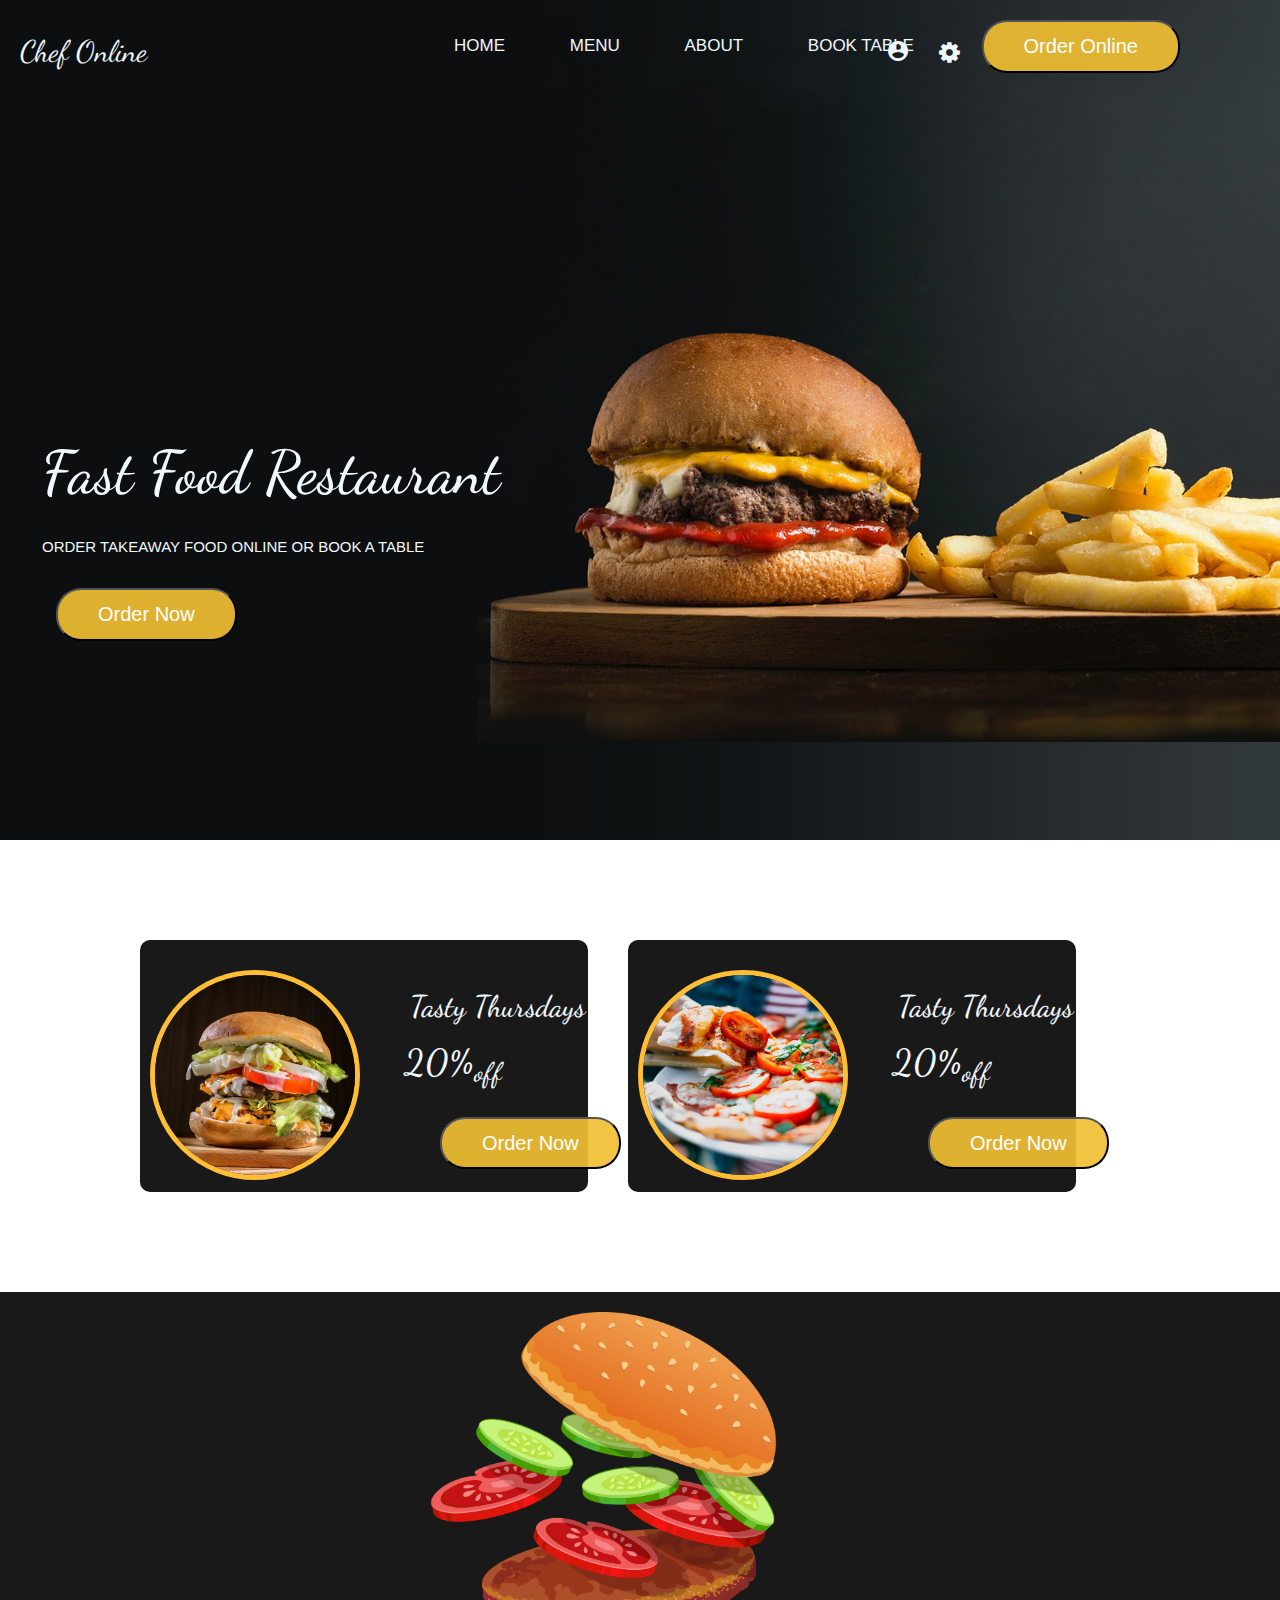
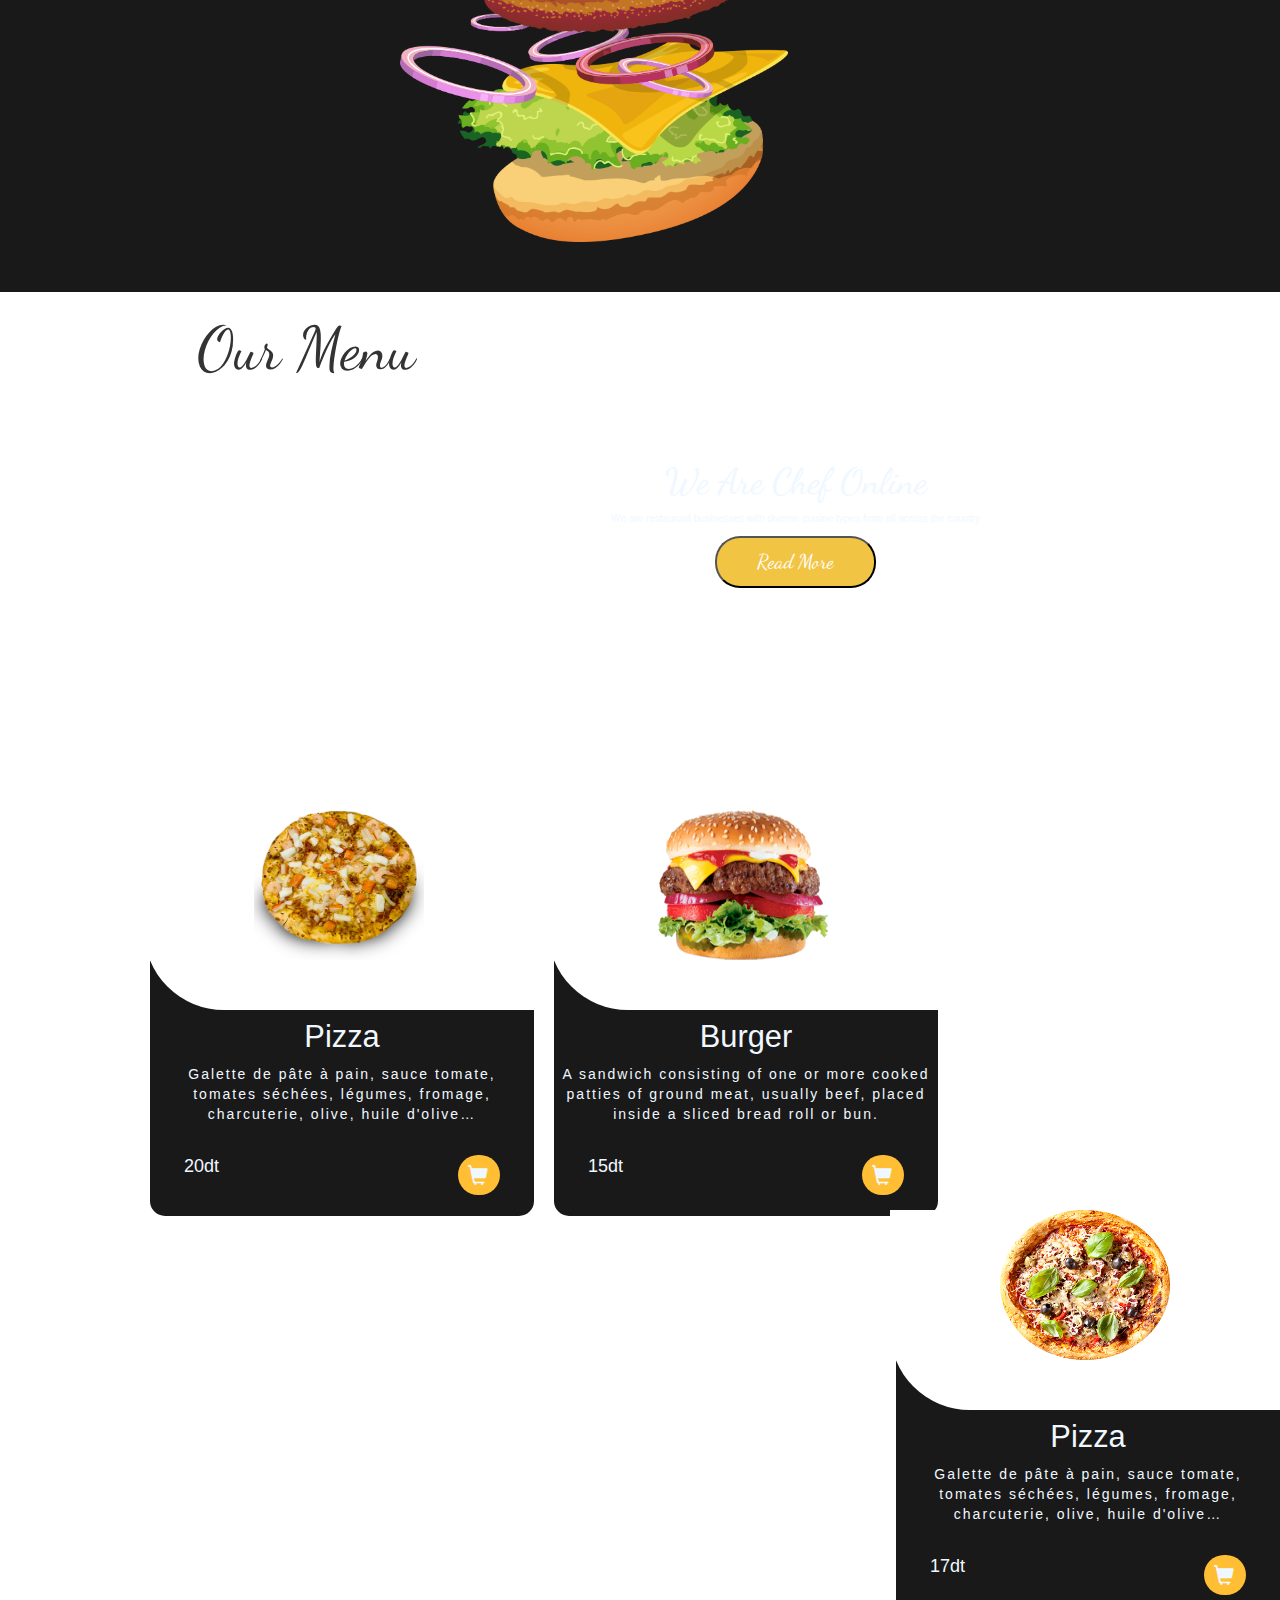
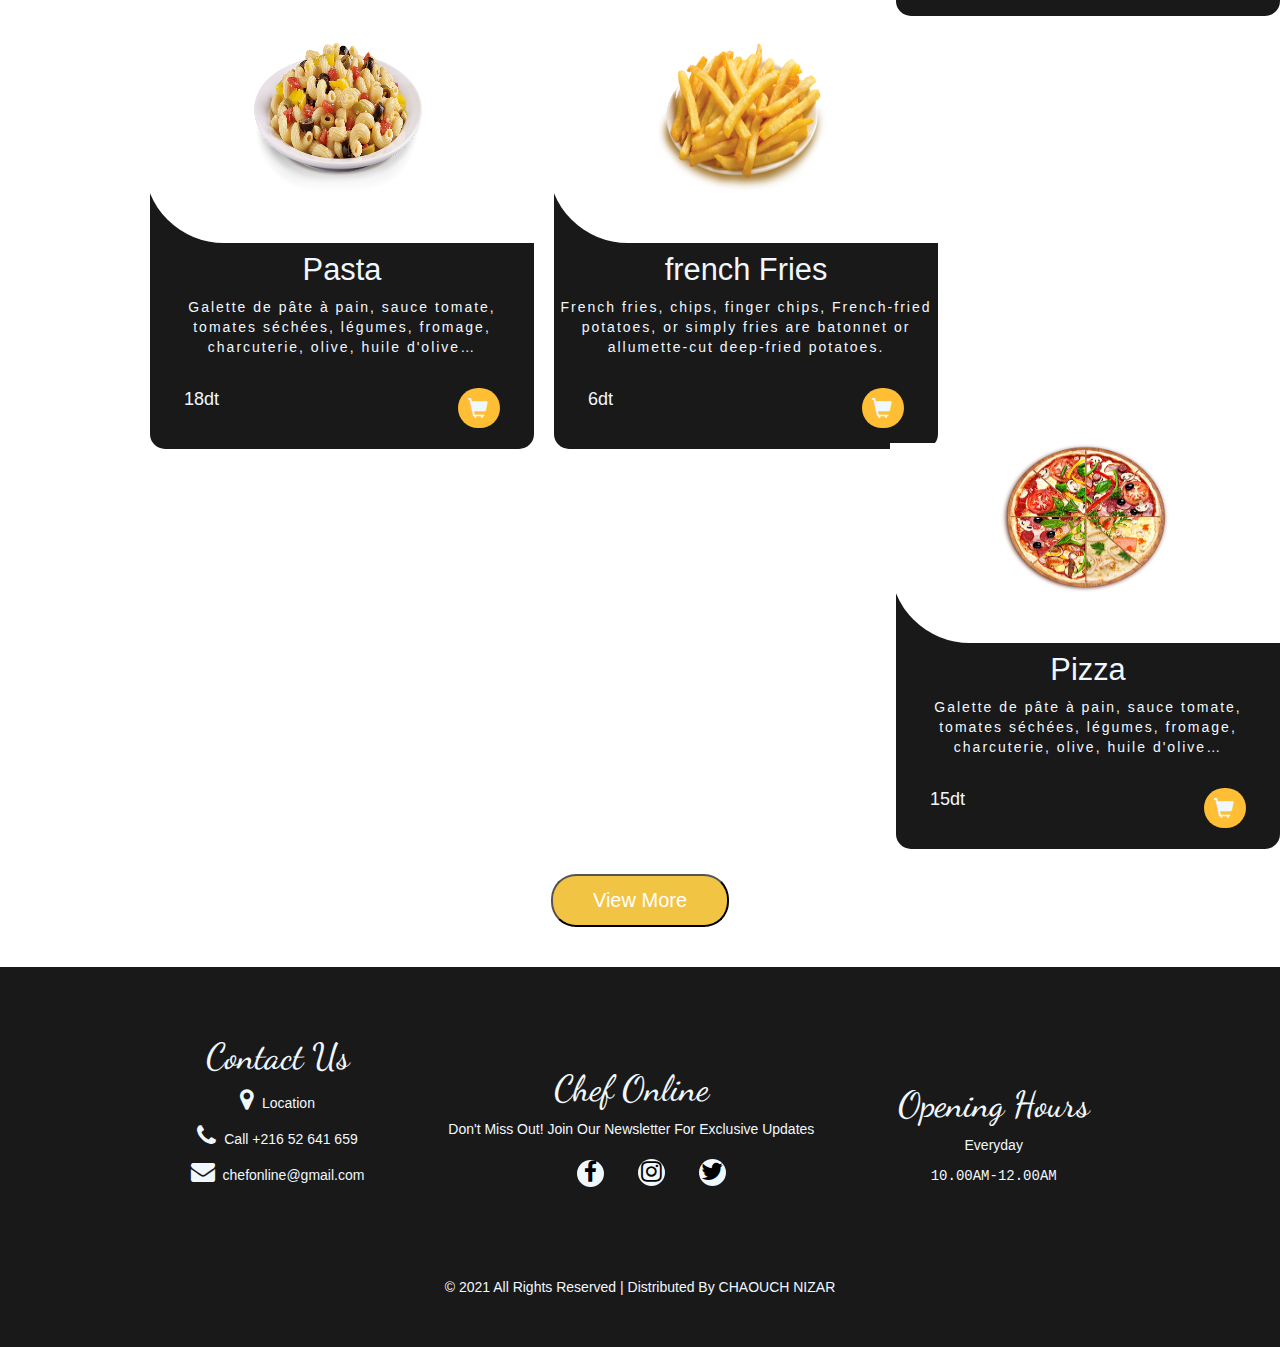
<file: index.html>
<!DOCTYPE html>
<html lang="en">
<head>
    <meta charset="UTF-8">
    <meta http-equiv="X-UA-Compatible" content="IE=edge">
    <meta name="viewport" content="width=device-width, initial-scale=1.0">
    <link rel="stylesheet" href="style.css"/>
    <link href="https://fonts.googleapis.com/icon?family=Material+Icons" rel="stylesheet">
    <link rel="stylesheet" href="https://maxcdn.bootstrapcdn.com/bootstrap/3.3.7/css/bootstrap.min.css">
    <link rel="stylesheet" href="https://cdnjs.cloudflare.com/ajax/libs/font-awesome/4.7.0/css/font-awesome.min.css">
    <link rel="stylesheet" href="https://cdnjs.cloudflare.com/ajax/libs/font-awesome/4.7.0/css/font-awesome.min.css">
    
    <title>Chef Online</title>
</head>
<body>
    <!-----------------partie hedear------------------->
    <div id="header">
        <div id="banner">
            <div id="logo"><a href="index.html"><p>Chef Online</p></a></div>
            <div id="nav">
                <ul>
                    <il><a href="index.html">HOME</a></il>
                    <il><a href="menu.html">MENU</a></il>
                    <il><a href="#about">ABOUT</a></il>
                    <il><a href="book.html">BOOK TABLE</a></il>
                </ul>
            </div>
            <div id="icon">
                <a href="sign.html" title="SIGN "><i class="material-icons" style="color: aliceblue; ">&#xe853;</i></a>
            </div>
            <div id="icon_buy">
                <a href="login.html" title="SETTING Person"><i style="font-size:24px; color: aliceblue;" class="fa" >&#xf013;</i></a>
            </div>
            <div id="box">
                <button class="btm">Order Online</button>
            </div>
        </div>
        <div id="box1">
            <h1>Fast Food Restaurant</h1><br>
            <samp>ORDER TAKEAWAY FOOD ONLINE OR BOOK A TABLE</samp>
        </div>
        <div id="box2">
            <button class="btm">Order Now</button>
        </div>
    </div>
    <!-------------------------------------------partie remise------------------------------------>
    <div id="off">   
        <div id="off1">
            <img src="images/o1.jpg">
            <h2>Tasty Thursdays</h2><br>
            <h1>20%<sub>off</sub></h1>
            <button class="btm">Order Now</button>
        </div>
        <div id="off2">
            <img src="images/o2.jpg">
            <h2>Tasty Thursdays</h2><br>
            <h1>20%<sub>off</sub></h1>
            <button class="btm">Order Now</button>
        </div>
    </div>
    
    <!---------------------------------about---------------------------------------->
    <div name="about" id="about">
       <div id="img-about">
            <img src="images/about-img.png">
       </div>
       <div id="text-about">
            <h1>We Are Chef Online</h1>
            <p>We are restaurant businesses with diverse cuisine types from all across the country</p>
            <a href=""> <button class="btm">Read More</button></a>
       </div>
    </div>
    <!------------------------------------------partie our menu----------------------------------->
    <div class="ourmenu">
        <p>Our Menu</p>
    </div>
    <div id="bloc">
        <div id="blocA">
            <div id="blocA1">
                <img src="images/f1.png">
            </div>
            <h2> Pizza</h2>
            <span>Galette de pâte à pain, sauce tomate, tomates séchées, légumes, fromage, charcuterie, olive, huile d'olive…</span><br>
            <p>20dt</p>
            <a class="icon_menu" href="" ><span class="glyphicon glyphicon-shopping-cart" style="color: aliceblue;background: #ffbe33; font-size: 20px;padding:10px ; border-radius: 40px;"></span></a>
        </div>
        <div id="blocB">
            <div id="blocB1">
                <img src="images/f2.png">
            </div>
            <h2> Burger</h2>
            <span>A sandwich consisting of one or more cooked patties of ground meat, usually beef, placed inside a sliced bread roll or bun.</span><br>
            <p>15dt</p>
            <a class="icon_menu" href="" ><span class="glyphicon glyphicon-shopping-cart" style="color: aliceblue;background: #ffbe33; font-size: 20px;padding:10px ; border-radius: 40px;"></span></a>
        </div>
        <div id="blocC">
            <div id="blocC1">
                <img src="images/f3.png">
            </div>
            <h2> Pizza</h2>
            <span>Galette de pâte à pain, sauce tomate, tomates séchées, légumes, fromage, charcuterie, olive, huile d'olive…</span><br>
            <p>17dt</p>
            <a class="icon_menu" href="" ><span class="glyphicon glyphicon-shopping-cart" style="color: aliceblue;background: #ffbe33; font-size: 20px;padding:10px ; border-radius: 40px;"></span></a>
        </div>
    </div>
    <div id="bloc">
        <div id="blocA">
            <div id="blocA1">
                <img src="images/f4.png">
            </div>
            <h2> Pasta</h2>
            <span>Galette de pâte à pain, sauce tomate, tomates séchées, légumes, fromage, charcuterie, olive, huile d'olive…</span><br>
            <p>18dt</p>
            <a class="icon_menu" href="" ><span class="glyphicon glyphicon-shopping-cart" style="color: aliceblue;background: #ffbe33; font-size: 20px;padding:10px ; border-radius: 40px;"></span></a>
        </div>
        <div id="blocB">
            <div id="blocB1">
                <img src="images/f5.png">
            </div>
            <h2> french Fries</h2>
            <span>French fries, chips, finger chips, French-fried potatoes, or simply fries are batonnet or allumette-cut deep-fried potatoes.</span><br>
            <p>6dt</p>
            <a class="icon_menu" href="" ><span class="glyphicon glyphicon-shopping-cart" style="color: aliceblue;background: #ffbe33; font-size: 20px;padding:10px ; border-radius: 40px;"></span></a>
        </div>
        <div id="blocC">
            <div id="blocC1">
                <img src="images/f6.png">
            </div>
            <h2> Pizza</h2>
            <span>Galette de pâte à pain, sauce tomate, tomates séchées, légumes, fromage, charcuterie, olive, huile d'olive…</span><br>
            <p>15dt</p>
            <a class="icon_menu" href="" ><span class="glyphicon glyphicon-shopping-cart" style="color: aliceblue;background: #ffbe33; font-size: 20px;padding:10px ; border-radius: 40px;"></span></a>
        </div>
    </div>
    <div id="menu-btm">
       <a href="menu.html"> <button class="btm">View More</button></a>
    </div>
    <!--------------------------------------footer------------------------------------>
    <footer>
      <div id="footer">
        <div id="footer1">
            <h1>Contact Us</h1>
            <a href=""><p><i style="font-size:24px" class="fa">&#xf041;</i>&nbsp; Location</p></a>
            <a href=""><p><i style="font-size:24px" class="fa">&#xf095;</i>&nbsp; Call +216 52 641 659</p></a>
            <a href=""><p><i style="font-size:24px" class="fa">&#xf0e0;</i>&nbsp; chefonline@gmail.com</p></a>
        </div>
        <div id="footer2">
            <h1>Chef Online</h1>
            <p>Don't Miss Out! Join Our Newsletter For Exclusive Updates </p>
            <ul>
                <li>
                   <a href="https://www.facebook.com/"> <i style="font-size:23px" class="fa">&#xf09a;</i></a>
                </li>
                <li>
                    <a href="https://www.instagram.com/"><i style="font-size:24px" class="fa">&#xf16d;</i></a>
                </li>
                <li>
                    <a href="https://mobile.twitter.com/i/flow/login"><i style="font-size:24px" class="fa">&#xf099;</i></a>
                </li>
                
            </ul>
        </div>
        <div id="footer3">
            <h1>Opening Hours</h1>
            <p>Everyday</p>
            <samp>10.00AM-12.00AM</samp>
        </div>
        <div id="Distributed">
            <p>© 2021 All Rights Reserved | Distributed By CHAOUCH NIZAR</p><br>
        </div>
      </div>  
    </footer>
</body>
</html>
</file>
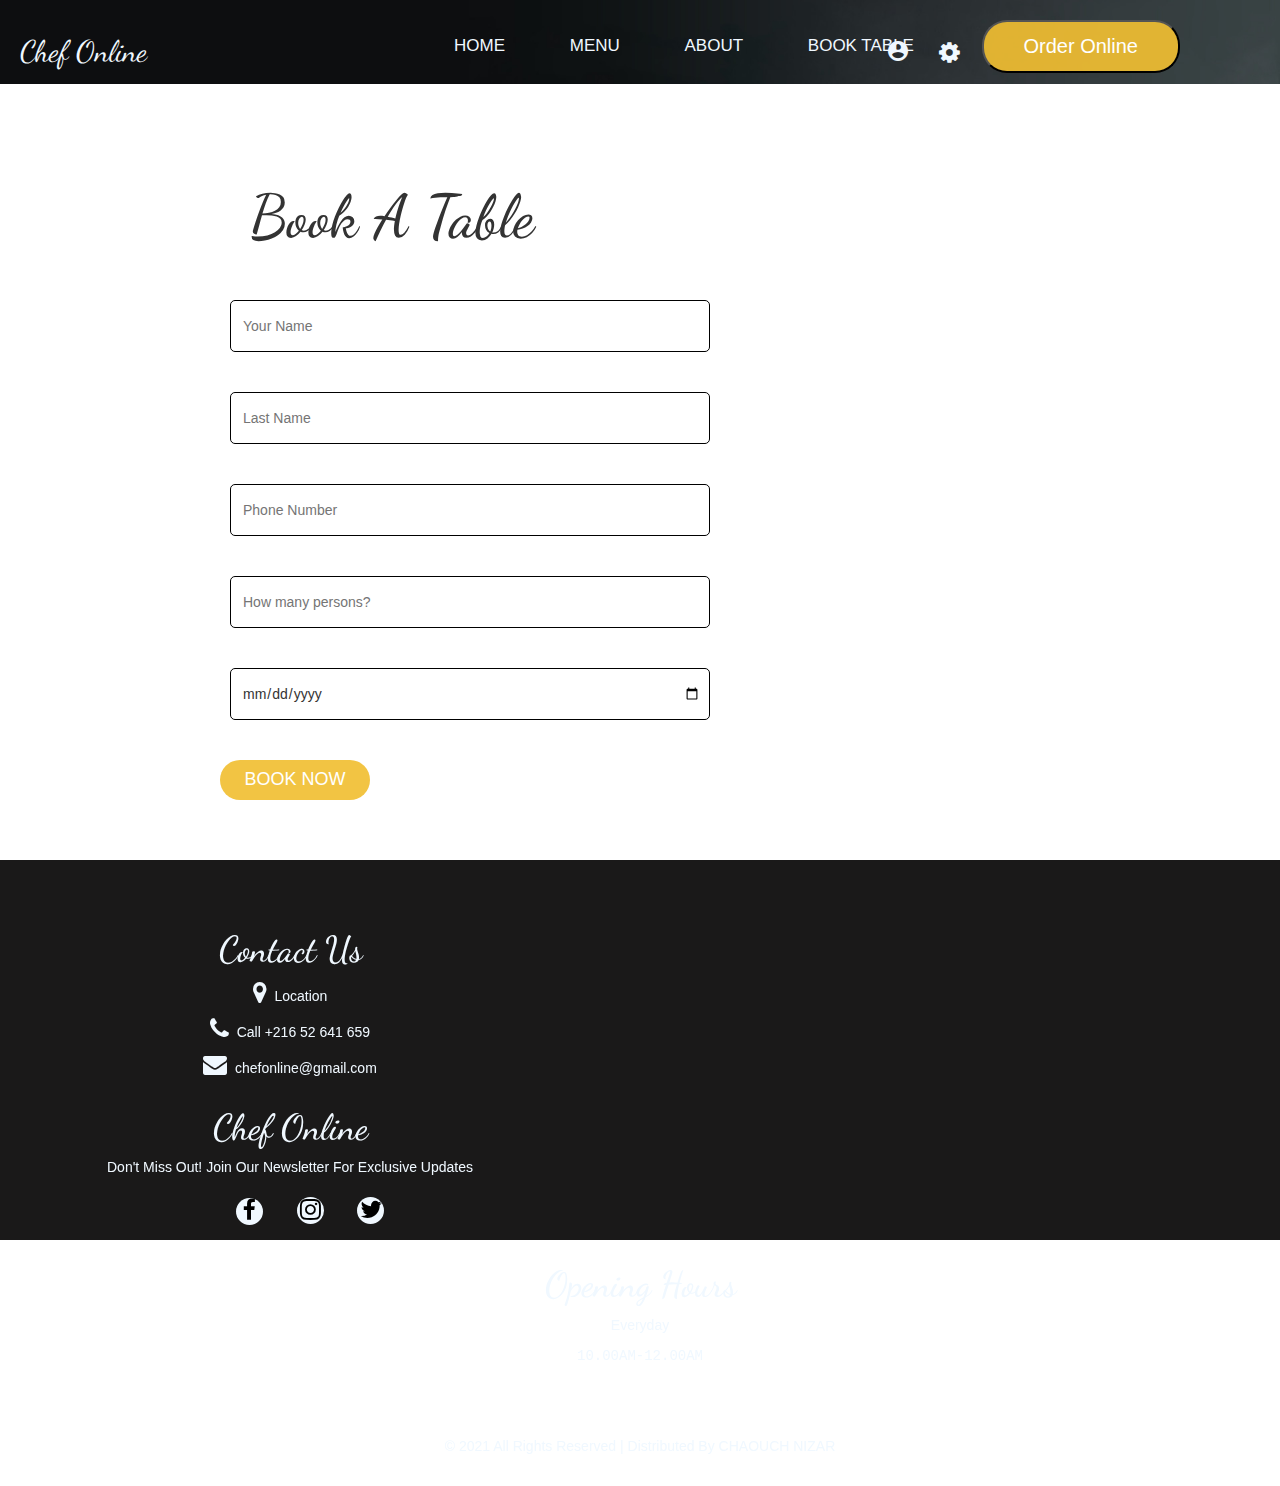
<file: book.html>
<!DOCTYPE html>
<html lang="en">
    <head>
        <meta charset="UTF-8">
        <meta http-equiv="X-UA-Compatible" content="IE=edge">
        <meta name="viewport" content="width=device-width, initial-scale=1.0">
        <link rel="stylesheet" href="style.css"/>
        <link href="https://fonts.googleapis.com/icon?family=Material+Icons" rel="stylesheet">
        <link rel="stylesheet" href="https://maxcdn.bootstrapcdn.com/bootstrap/3.3.7/css/bootstrap.min.css">
        <link rel="stylesheet" href="https://cdnjs.cloudflare.com/ajax/libs/font-awesome/4.7.0/css/font-awesome.min.css">
        <link rel="stylesheet" href="https://cdnjs.cloudflare.com/ajax/libs/font-awesome/4.7.0/css/font-awesome.min.css">
        
        <title>Chef Online</title>
    </head>
<body>
    <!-----------------partie hedear------------------->
    <div class="nav-header">
        <div id="banner">
        <div id="logo"><a href="index.html"><p>Chef Online</p></a></div>
        <div id="nav">
            <ul>
                <il><a href="index.html">HOME</a></il>
                <il><a href="menu.html">MENU</a></il>
                <il><a href="#">ABOUT</a></il>
                <il><a href="book.html">BOOK TABLE</a></il>
            </ul>
        </div>
        <div id="icon">
            <a href="sign.html" title="SIGN "><i class="material-icons" style="color: aliceblue; ">&#xe853;</i></a>
        </div>
        <div id="icon_buy">
            <a href="login.html" title="SETTING Person"><i style="font-size:24px; color: aliceblue;" class="fa" >&#xf013;</i></a>
        </div>
        <div id="box">
            <button class="btm">Order Online</button>
        </div>
        </div>
    </div>
    <!--------------------------BOOK A TABLE----------------------->
    <div id="book">
        <h1>Book A Table</h1>
        <form method="post" action="book.php">
           <ul>
                <li><input type="text" name="name" id="name" placeholder="Your Name" maxlength="10" required></li>
                <li><input type="text" name="lastname" id="lastname" placeholder="Last Name" required>
                <li><input type="number" name="tel" id="tel" placeholder="Phone Number" maxlength="8" required></li><!---envoyer un msg de confirmation-->
                <li><input type="number" name="person" id="person" placeholder="How many persons?" required ></li>        
                <li><input type="date" name="date" id="date" required></li>        
           </ul>
           <div id="btm-book"><input type="submit" name="valider" value="BOOK NOW"></div>
        </form>
        <iframe src="https://www.google.com/maps/embed?pb=!1m18!1m12!1m3!1d51757.48674316155!2d10.583034909856913!3d35.828329470872085!2m3!1f0!2f0!3f0!3m2!1i1024!2i768!4f13.1!3m3!1m2!1s0x130275759ac9d10d%3A0x698e3915682cef7d!2sSousse!5e0!3m2!1sfr!2stn!4v1640842091574!5m2!1sfr!2stn" width="600" height="450" style="border:0;" allowfullscreen="" loading="lazy"></iframe>
    </div>
    
    <!--------------------------------------footer------------------------------------>
    <footer>
        <div id="footer">
          <div id="footer1">
              <h1>Contact Us</h1>
              <a href=""><p><i style="font-size:24px" class="fa">&#xf041;</i>&nbsp; Location</p></a>
              <a href=""><p><i style="font-size:24px" class="fa">&#xf095;</i>&nbsp; Call +216 52 641 659</p></a>
              <a href=""><p><i style="font-size:24px" class="fa">&#xf0e0;</i>&nbsp; chefonline@gmail.com</p></a>
          </div>
          <div id="footer2">
              <h1>Chef Online</h1>
              <p>Don't Miss Out! Join Our Newsletter For Exclusive Updates </p>
              <ul>
                  <li>
                     <a href="https://www.facebook.com/"> <i style="font-size:23px" class="fa">&#xf09a;</i></a>
                  </li>
                  <li>
                      <a href="https://www.instagram.com/"><i style="font-size:24px" class="fa">&#xf16d;</i></a>
                  </li>
                  <li>
                      <a href="https://mobile.twitter.com/i/flow/login"><i style="font-size:24px" class="fa">&#xf099;</i></a>
                  </li>
                  
              </ul>
          </div>
          <div id="footer3">
              <h1>Opening Hours</h1>
              <p>Everyday</p>
              <samp>10.00AM-12.00AM</samp>
          </div>
          <div id="Distributed">
              <p>© 2021 All Rights Reserved | Distributed By CHAOUCH NIZAR</p><br>
          </div>
        </div>  
      </footer>
</body>
</html>
</file>
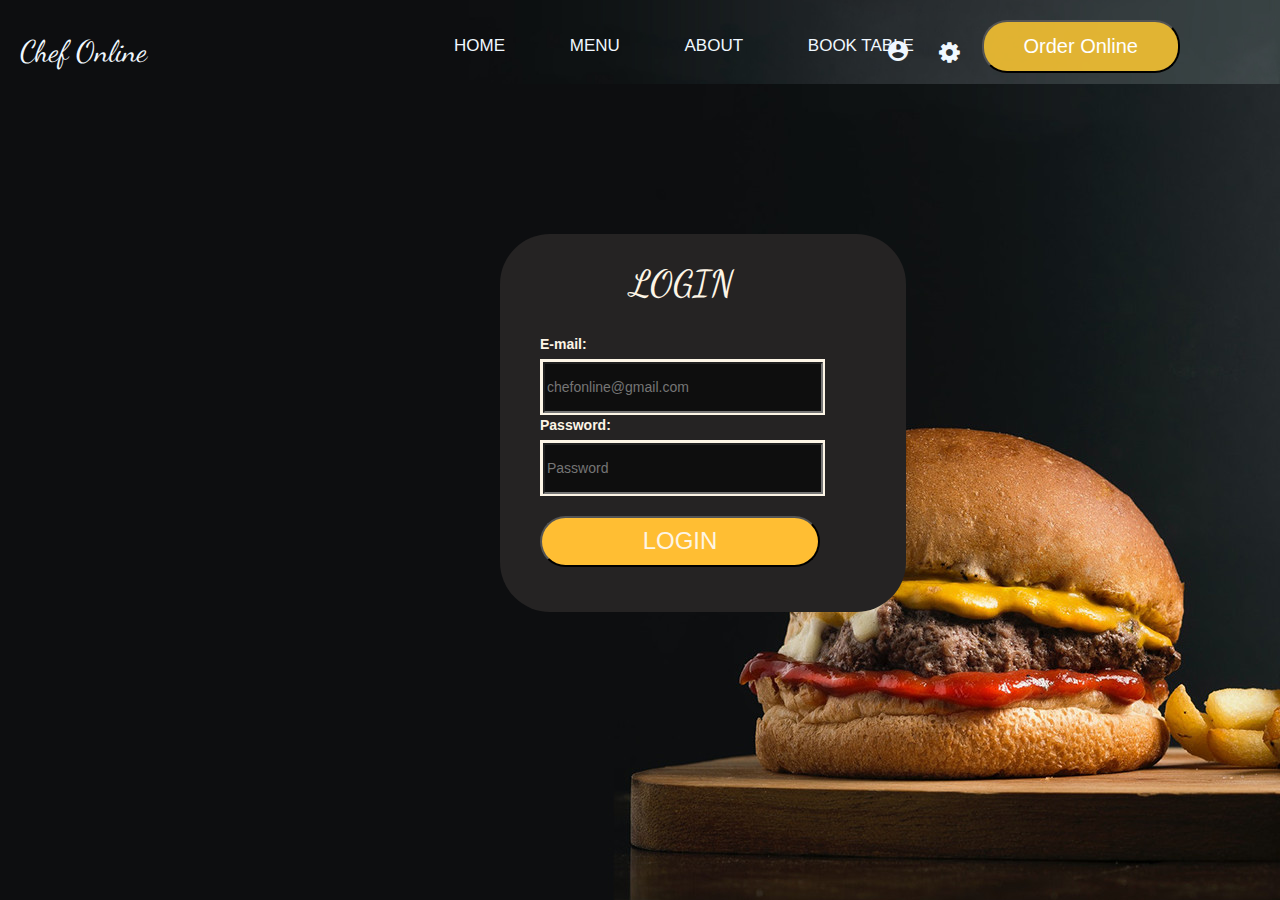
<file: login.html>
<!DOCTYPE html>    
<html lang="en">
    <head>
        <meta charset="UTF-8">
        <meta http-equiv="X-UA-Compatible" content="IE=edge">
        <meta name="viewport" content="width=device-width, initial-scale=1.0">
        <link rel="stylesheet" href="style.css"/>
        <link href="https://fonts.googleapis.com/icon?family=Material+Icons" rel="stylesheet">
        <link rel="stylesheet" href="https://maxcdn.bootstrapcdn.com/bootstrap/3.3.7/css/bootstrap.min.css">
        <link rel="stylesheet" href="https://cdnjs.cloudflare.com/ajax/libs/font-awesome/4.7.0/css/font-awesome.min.css">
        <link rel="stylesheet" href="https://cdnjs.cloudflare.com/ajax/libs/font-awesome/4.7.0/css/font-awesome.min.css">        
        <title>Chef Online</title>
    </head>
<body id="b-login">
    <!-----------------partie hedear------------------->
    <div class="nav-header">
        <div id="banner">
        <div id="logo"><a href="index.html"><p>Chef Online</p></a></div>
        <div id="nav">
            <ul>
                <il><a href="index.html">HOME</a></il>
                <il><a href="menu.html">MENU</a></il>
                <il><a href="#">ABOUT</a></il>
                <il><a href="book.html">BOOK TABLE</a></il>
            </ul>
        </div>
        <div id="icon">
            <a href="sign.html" title="SIGN "><i class="material-icons" style="color: aliceblue; ">&#xe853;</i></a>
        </div>
        <div id="icon_buy">
            <a href="login.html" title="SETTING Person"><i style="font-size:24px; color: aliceblue;" class="fa" >&#xf013;</i></a>       
         </div>
        <div id="box">
            <button class="btm">Order Online</button>
        </div>
        </div>
    </div>
    <!-------------------------------------login-------------------------->
    <div id="tab-login">
        <h1>LOGIN</h1>
        <form method="post" action="login.php">        
            <ul>
                <label for="mail">E-mail:</label><br>
                <li><input type="email" name="mail" id="mail" placeholder="chefonline@gmail.com" required></li>         
                <label for="password">Password:</label><br>
                <li><input type="password" name="password" id="password" placeholder="Password" required ></li>  
                <div id="btm-login"><input type="submit" name="login" value="LOGIN"></div>    
           </ul>            
        </form>    
    </div>
</body>
</html>
</file>
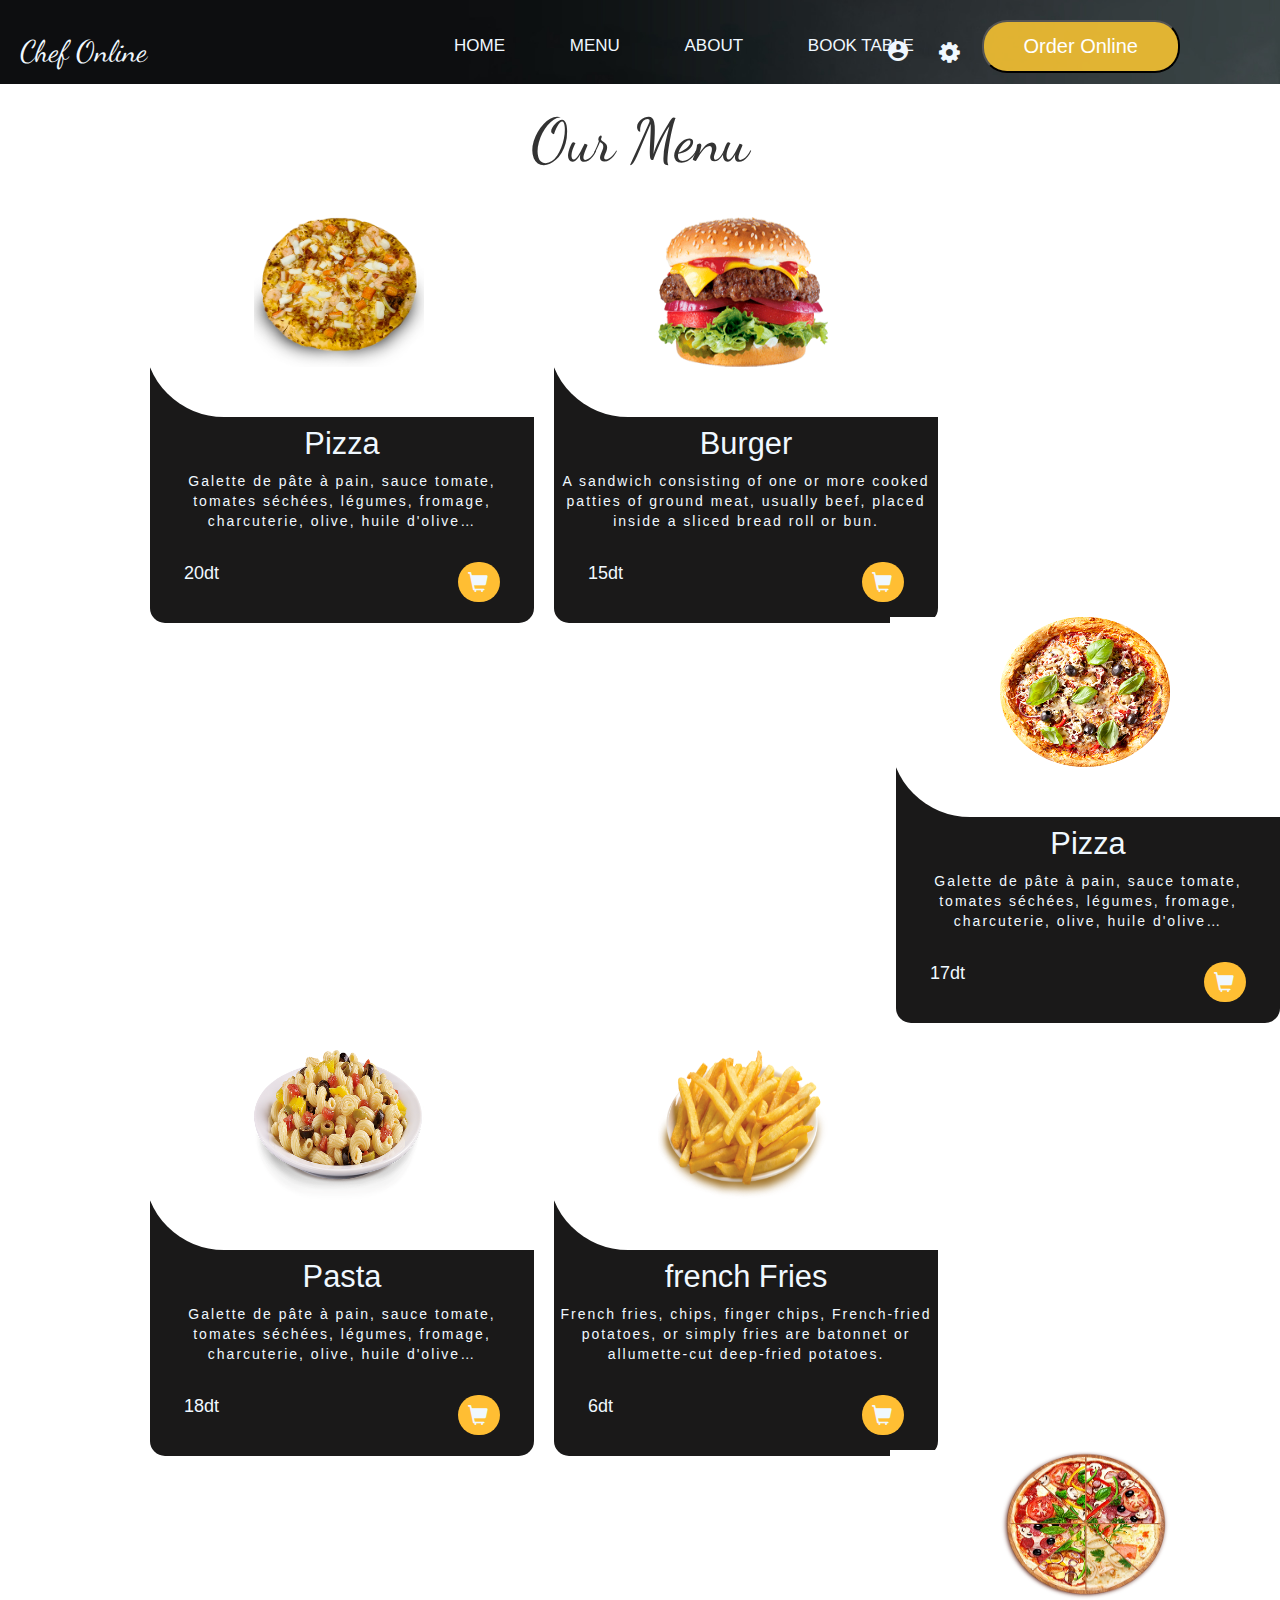
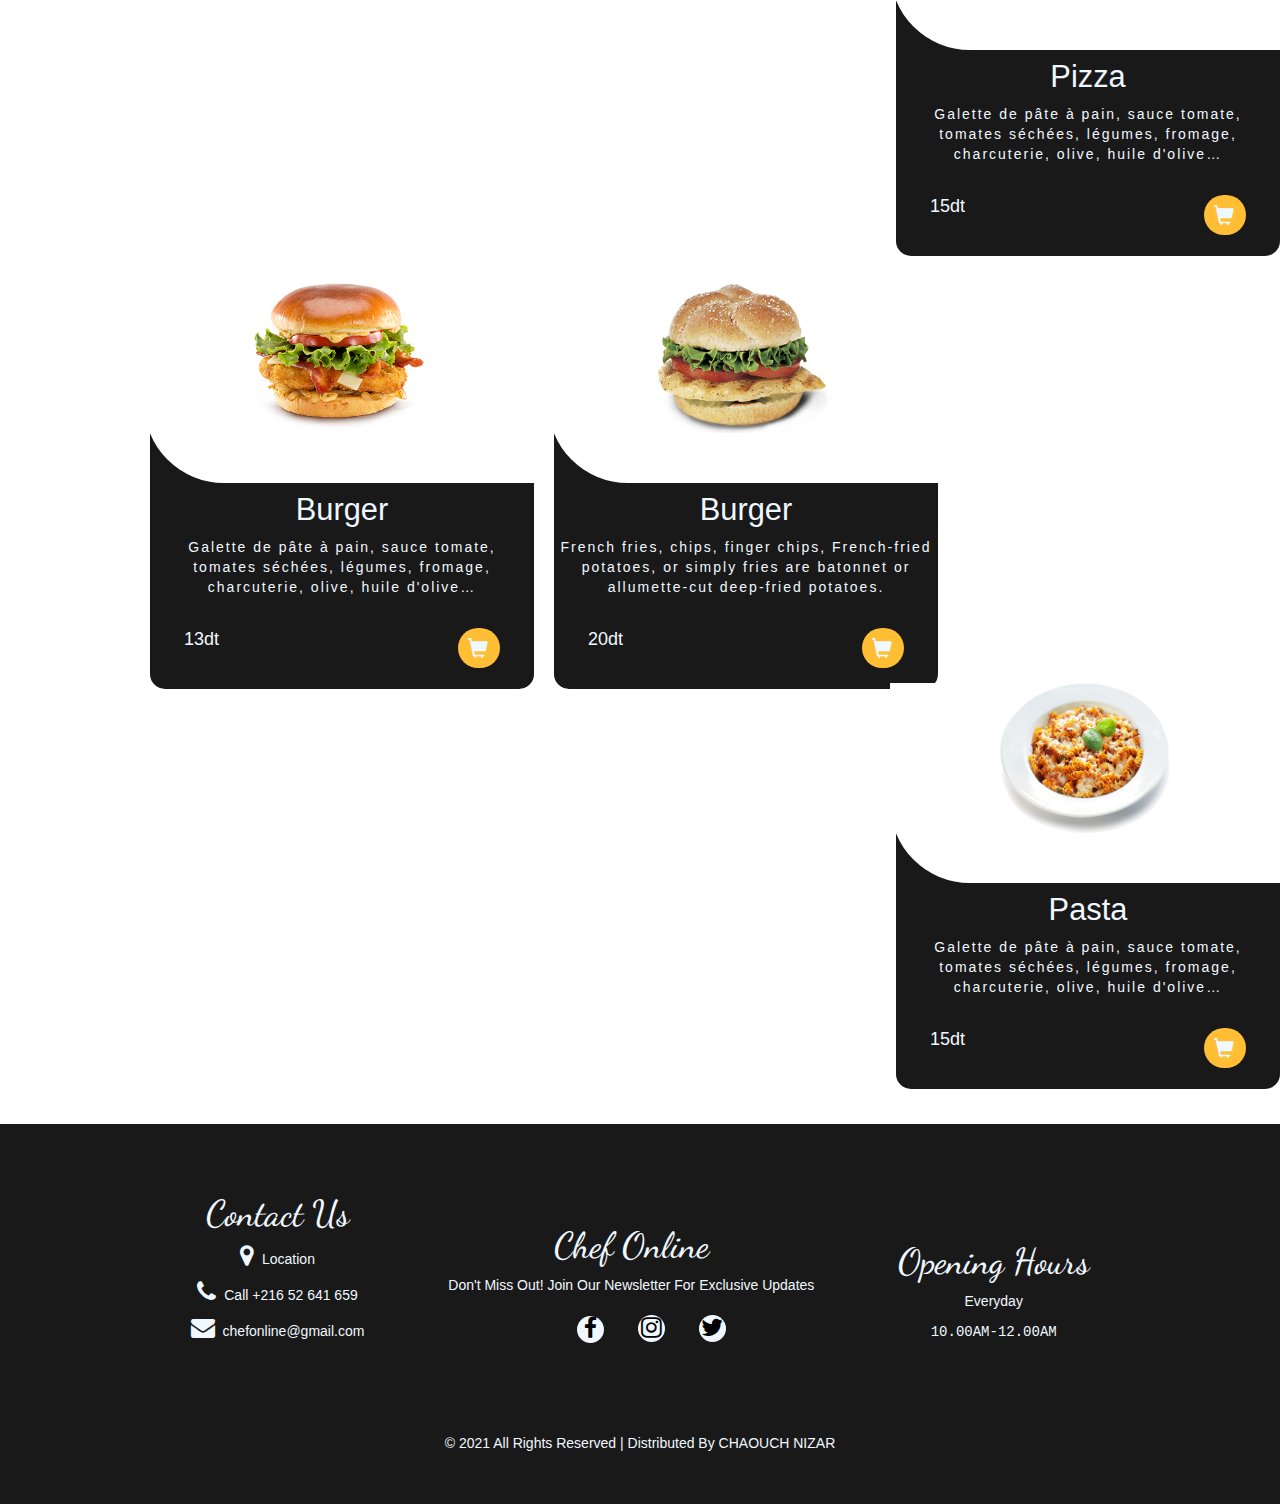
<file: menu.html>
<!DOCTYPE html>
<html lang="en">
    <head>
        <meta charset="UTF-8">
        <meta http-equiv="X-UA-Compatible" content="IE=edge">
        <meta name="viewport" content="width=device-width, initial-scale=1.0">
        <link rel="stylesheet" href="style.css"/>
        <link href="https://fonts.googleapis.com/icon?family=Material+Icons" rel="stylesheet">
        <link rel="stylesheet" href="https://maxcdn.bootstrapcdn.com/bootstrap/3.3.7/css/bootstrap.min.css">
        <link rel="stylesheet" href="https://cdnjs.cloudflare.com/ajax/libs/font-awesome/4.7.0/css/font-awesome.min.css">
        <link rel="stylesheet" href="https://cdnjs.cloudflare.com/ajax/libs/font-awesome/4.7.0/css/font-awesome.min.css">
        
        <title>Chef Online</title>
    </head>
<body>
    <!-----------------partie hedear------------------->
    <div class="nav-header">
        <div id="banner">
        <div id="logo"><a href="index.html"><p>Chef Online</p></a></div>
        <div id="nav">
            <ul>
                <il><a href="index.html">HOME</a></il>
                <il><a href="menu.html">MENU</a></il>
                <il><a href="#">ABOUT</a></il>
                <il><a href="book.html">BOOK TABLE</a></il>
            </ul>
        </div>
        <div id="icon">
            <a href="sign.html" title="SIGN "><i class="material-icons" style="color: aliceblue; ">&#xe853;</i></a>
        </div>
        <div id="icon_buy">
            <a href="login.html" title="SETTING Person"><i style="font-size:24px; color: aliceblue;" class="fa" >&#xf013;</i></a>
        </div>
        <div id="box">
            <button class="btm">Order Online</button>
        </div>
        </div>
    </div>
    <!---------------------------MENU----------------------->
    <div class="ourmenu">
        <p>Our Menu</p>
    </div>
    <div id="bloc">
        <div id="blocA">
            <div id="blocA1">
                <img src="images/f1.png">
            </div>
            <h2> Pizza</h2>
            <span>Galette de pâte à pain, sauce tomate, tomates séchées, légumes, fromage, charcuterie, olive, huile d'olive…</span><br>
            <p>20dt</p>
            <a class="icon_menu" href="" ><span class="glyphicon glyphicon-shopping-cart" style="color: aliceblue;background: #ffbe33; font-size: 20px;padding:10px ; border-radius: 40px;"></span></a>
        </div>
        <div id="blocB">
            <div id="blocB1">
                <img src="images/f2.png">
            </div>
            <h2> Burger</h2>
            <span>A sandwich consisting of one or more cooked patties of ground meat, usually beef, placed inside a sliced bread roll or bun.</span><br>
            <p>15dt</p>
            <a class="icon_menu" href="" ><span class="glyphicon glyphicon-shopping-cart" style="color: aliceblue;background: #ffbe33; font-size: 20px;padding:10px ; border-radius: 40px;"></span></a>
        </div>
        <div id="blocC">
            <div id="blocC1">
                <img src="images/f3.png">
            </div>
            <h2> Pizza</h2>
            <span>Galette de pâte à pain, sauce tomate, tomates séchées, légumes, fromage, charcuterie, olive, huile d'olive…</span><br>
            <p>17dt</p>
            <a class="icon_menu" href="" ><span class="glyphicon glyphicon-shopping-cart" style="color: aliceblue;background: #ffbe33; font-size: 20px;padding:10px ; border-radius: 40px;"></span></a>
        </div>
    </div>
    <div id="bloc">
        <div id="blocA">
            <div id="blocA1">
                <img src="images/f4.png">
            </div>
            <h2> Pasta</h2>
            <span>Galette de pâte à pain, sauce tomate, tomates séchées, légumes, fromage, charcuterie, olive, huile d'olive…</span><br>
            <p>18dt</p>
            <a class="icon_menu" href="" ><span class="glyphicon glyphicon-shopping-cart" style="color: aliceblue;background: #ffbe33; font-size: 20px;padding:10px ; border-radius: 40px;"></span></a>
        </div>
        <div id="blocB">
            <div id="blocB1">
                <img src="images/f5.png">
            </div>
            <h2> french Fries</h2>
            <span>French fries, chips, finger chips, French-fried potatoes, or simply fries are batonnet or allumette-cut deep-fried potatoes.</span><br>
            <p>6dt</p>
            <a class="icon_menu" href="" ><span class="glyphicon glyphicon-shopping-cart" style="color: aliceblue;background: #ffbe33; font-size: 20px;padding:10px ; border-radius: 40px;"></span></a>
        </div>
        <div id="blocC">
            <div id="blocC1">
                <img src="images/f6.png">
            </div>
            <h2> Pizza</h2>
            <span>Galette de pâte à pain, sauce tomate, tomates séchées, légumes, fromage, charcuterie, olive, huile d'olive…</span><br>
            <p>15dt</p>
            <a class="icon_menu" href="" ><span class="glyphicon glyphicon-shopping-cart" style="color: aliceblue;background: #ffbe33; font-size: 20px;padding:10px ; border-radius: 40px;"></span></a>
        </div>
    </div>
    <div id="bloc">
        <div id="blocA">
            <div id="blocA1">
                <img src="images/f7.png">
            </div>
            <h2> Burger</h2>
            <span>Galette de pâte à pain, sauce tomate, tomates séchées, légumes, fromage, charcuterie, olive, huile d'olive…</span><br>
            <p>13dt</p>
            <a class="icon_menu" href="" ><span class="glyphicon glyphicon-shopping-cart" style="color: aliceblue;background: #ffbe33; font-size: 20px;padding:10px ; border-radius: 40px;"></span></a>
        </div>
        <div id="blocB">
            <div id="blocB1">
                <img src="images/f8.png">
            </div>
            <h2> Burger</h2>
            <span>French fries, chips, finger chips, French-fried potatoes, or simply fries are batonnet or allumette-cut deep-fried potatoes.</span><br>
            <p>20dt</p>
            <a class="icon_menu" href="" ><span class="glyphicon glyphicon-shopping-cart" style="color: aliceblue;background: #ffbe33; font-size: 20px;padding:10px ; border-radius: 40px;"></span></a>
        </div>
        <div id="blocC">
            <div id="blocC1">
                <img src="images/f9.png">
            </div>
            <h2>  Pasta</h2>
            <span>Galette de pâte à pain, sauce tomate, tomates séchées, légumes, fromage, charcuterie, olive, huile d'olive…</span><br>
            <p>15dt</p>
            <a class="icon_menu" href="" ><span class="glyphicon glyphicon-shopping-cart" style="color: aliceblue;background: #ffbe33; font-size: 20px;padding:10px ; border-radius: 40px;"></span></a>
        </div>
    </div>
    <!--------------------------------------footer------------------------------------>
    <footer>
        <div id="footer">
          <div id="footer1">
              <h1>Contact Us</h1>
              <a href=""><p><i style="font-size:24px" class="fa">&#xf041;</i>&nbsp; Location</p></a>
              <a href=""><p><i style="font-size:24px" class="fa">&#xf095;</i>&nbsp; Call +216 52 641 659</p></a>
              <a href=""><p><i style="font-size:24px" class="fa">&#xf0e0;</i>&nbsp; chefonline@gmail.com</p></a>
          </div>
          <div id="footer2">
              <h1>Chef Online</h1>
              <p>Don't Miss Out! Join Our Newsletter For Exclusive Updates </p>
              <ul>
                  <li>
                     <a href="https://www.facebook.com/"> <i style="font-size:23px" class="fa">&#xf09a;</i></a>
                  </li>
                  <li>
                      <a href="https://www.instagram.com/"><i style="font-size:24px" class="fa">&#xf16d;</i></a>
                  </li>
                  <li>
                      <a href="https://mobile.twitter.com/i/flow/login"><i style="font-size:24px" class="fa">&#xf099;</i></a>
                  </li>
                  
              </ul>
          </div>
          <div id="footer3">
              <h1>Opening Hours</h1>
              <p>Everyday</p>
              <samp>10.00AM-12.00AM</samp>
          </div>
          <div id="Distributed">
              <p>© 2021 All Rights Reserved | Distributed By CHAOUCH NIZAR</p><br>
          </div>
        </div>  
      </footer>
</body>
</html>
</file>
<file: style.css>
@import url('https://fonts.googleapis.com/css2?family=Dancing+Script&display=swap');
*{
    margin: 0em;
}
html,body{

    width: 100%;
    
}
.nav-header{
    background: url(images/hero-bg.jpg) no-repeat;
    height: 6em;
    background-size: cover;
    position: relative;  
}
#header{
    background: url(images/hero-bg.jpg) no-repeat;
    height: 60em;
    background-size: cover;
    position: relative;
}


#logo {
    position: absolute;
    top: 1em;
    left: 20px;
    font-size: 30px;
    font-family: 'Dancing Script', cursive;
}
#logo a{
    text-decoration: none;
    color: aliceblue;
}
#nav {
    position:absolute;
    top: 2em;
    left: 30%;
    font-size: 17px;
    font-family:Arial, Helvetica, sans-serif;
}
#nav il{
    padding: 30px;
}
    
#nav a{
    color: aliceblue;
    text-decoration: none;
}

#nav a:active {
    color: #ffbe33;
}
#nav a:hover {
    color: #ffbe33;
}
#box1{
    position: absolute;
    display:inline;
    top: 50%;
    left: 3em;
    color: aliceblue; 
}
#box1 h1{
    font-family:'Dancing Script', cursive ;
    font-size: 60px;
    
}
#box1 samp{
    font-family: sans-serif;
    font-size: 15px;
}
#box2{
    position: absolute;
    display: inline;
    top: 70%;
    left: 4em;
}
.btm{
    border-radius: 25px;
    background-color: #f1bf32ea;
    color: rgb(255, 255, 255);
    padding:10px 40px;
    font-size: 20px;

}
#icon {
    display: inline;
    position: absolute;
    right: 370px;
    margin-top: 39px;    
}
#box{
    display: inline;
    position: absolute;
    right: 100px;
    margin-top: 20px;  
}
#icon_buy{
    display: inline;
    position:absolute;
    right: 320px;
    margin-top: 40px;
}
#icon_buy span{
    width: 30px;
    height: 30px;
}
/************************partie off**********************/
#off{
    display: flex;
    margin-top: 100px;
    margin-bottom: 100px;
    text-align: left;
    color: aliceblue;
}
#off1{
    
    height: 18em;
    width: 35%;
    margin-left: 140px;
    margin-right: 40px;
    background: rgb(26, 25, 25);
    border-radius: 10px;
}
#off1 img{
    border-radius: 110px;
    border:solid #ffbe33;
    border-width: 5px;
    height: 15em;
    position: relative;
    left: 10px;
    margin-top: 30px;
}
#off1 h2{
    position: relative;
    left: 9em;
    bottom: 7em;
    font-family:'Dancing Script', cursive ;
}
#off1 h1{
    position: relative;
    left: 7em;
    bottom: 7em;
    padding: 12px;
    font-family:'Dancing Script', cursive ; 
}
#off1 button{
    position:relative;
    left: 15em;
    bottom: 12em;
    
}
#off2{
    height: 18em;
    width: 35%;
    background: rgb(26, 25, 25);
    border-radius: 10px;
    
}
#off2 img{
    border-radius: 110px;
    border:solid #ffbe33;
    border-width: 5px;
    height: 15em;
    position: relative;
    left: 10px;
    margin-top: 30px;
}
#off2 h2{
    position: relative;
    left: 9em;
    bottom: 7em;
    font-family:'Dancing Script', cursive ;
}
#off2 h1{
    position: relative;
    left: 7em;
    bottom: 7em;
    padding: 12px;
    font-family:'Dancing Script', cursive ; 
}
#off2 button{
    position:relative;
    left: 15em;
    bottom: 12em;
    
}
/**************************************our menu************************************/
.ourmenu{
    margin-top: 15px;
    text-align: center;
    font-size: 60px;
    font-family:'Dancing Script', cursive  ;
}

.nav-meun ul{
    list-style: none;
}
.nav-meun li{
    display: inline-block;
    padding: 10px 20px;
    border-radius: 100px;
}
.nav-meun a{
    letter-spacing: 2px;
    color: black;
}
.nav-meun a:hover{
    text-decoration: none;
    padding: 10px 20px;
    margin: 5px;
    border-radius: 100px;
    background: black;
    color:aliceblue;
}
.nav-meun a:active{
    text-decoration: none;
    padding: 10px 20px;
    margin: 5px;
    border-radius: 100px;
    background: black;
    color:aliceblue;  
}
#bloc{
    text-align: center;
    margin-top: 2em;
    display: inline-block;
    padding-left: 150px;
}
#bloc h2{
    font-size: 2.2em;
}
#bloc span{
    font-size: 1em;
    letter-spacing: 2px;
}
#blocA,#blocB,#blocC{
    width: 384px;
    height: 400px;
    background: rgb(26, 25, 25);
    color: aliceblue;
    padding: 4px;
    border-radius: 15px;
}
#blocA,#blocB{
    float: left;
    margin-right: 20px;
}
#blocC{
    float: right;
}
#blocA1,#blocB1,#blocC1{
    width: 390px;
    height: 200px;
    background: rgb(255, 255, 255);
    border-bottom-left-radius: 80px;
    margin: -10px;
}
#blocA1 img {
    width: 170px;
    height: 150px;
}
#blocA p{
    float: left;
    
    padding:30px ;
    font-size: large;
}
#blocA a{
    float: right;
    padding:30px ;
    border-radius: 20px;    
}
#blocB a{
    float: right;
    padding:30px ;
    border-radius: 20px;    
}
#blocB1 img {
    width: 170px;
    height: 150px;
}
#blocB p{
    float: left;
    
    padding:30px ;
    font-size: large;
}
#blocB a{
    float: right;
    padding:30px ;
    border-radius: 20px;    
}
#blocC1 img {
    width: 170px;
    height: 150px;
}
#blocC p{
    float: left;
    
    padding:30px ;
    font-size: large;
}
#blocC a{
    float: right;
    padding:30px ;
    border-radius: 20px;    
}
#menu-btm{
    text-align: center;
    padding: 20px 0 10px 0;
}
#about{
    height: 600px;
    width: 100%;
    background: rgb(26, 25, 25);
    text-align: center;
}
#img-about img{
    float: left;
    margin-left: 400px;
    margin-top: 20px;
    height: 530px; 
    right: 300px;
}
#text-about{
    font-family:'Dancing Script', cursive  ;
    float: right;
    margin-right: 300px;    
    color: aliceblue;
    padding: 200px 0  ;  
}
#text-about p{
    font-family: Verdana, Geneva, Tahoma, sans-serif;
    font-size: 10px;
}
/*********************************************************Footer********************************************/
#footer{
    height: 380px;
    width: 100%;
    background: rgb(26, 25, 25);
    text-align: center;
    padding: 50px ;
    margin-top:30px ;
}
#footer1,#footer2,#footer3{
    color: aliceblue;
    display: inline-block;
    padding: 0px 40px;
}
#footer1 h1{
    font-family: 'Dancing Script', cursive;
}
#footer3 h1{
    font-family: 'Dancing Script', cursive;
    margin-bottom: 10px;
}
#footer1 a:hover{
    color: #ffbe33;
    text-decoration: none;   
}
#footer1 a{
    color: aliceblue;
}
#footer2 h1{
    font-family: 'Dancing Script', cursive;
    margin-bottom: 10px;
}
#footer2 ul{
    list-style: none;
}
#footer2 li{
    display: inline-block;
    margin: 10px 15px;
    background: aliceblue;
    height: 27px;
    width: 27px;
    border-radius: 30px;
}
#footer2 a{
    color: black;
}
#footer2 a:hover{
    color:#ffbe33;
}
#Distributed{
    color: aliceblue;
    padding-top: 70px;
}
/*****************************book ****************/
#book{
    margin: 100px 150px;    
}
#book form{
    display: inline-block;
}
#book h1{
    font-family: 'Dancing Script', cursive;
    margin-left: 100px;
    font-size: 60px;
}
#book ul{
    list-style: none;
    width: 600px;   
}
#book li{
    margin: 40px;
    border:solid 1px black;
    border-radius: 5px;
    padding: 10px;
}
#book input{
    border: none;
    width: 460px;
    height: 30px;
}
#book iframe{
    float: right;
    border-radius: 20px;
}
#btm-book input{
    position: absolute;
    border-radius: 25px;
    background-color: #f1bf32ea;
    color: rgb(255, 255, 255);
    height: 40px;
    width: 150px;
    font-size: 18px;
    margin-left: 70px;
    
}
/******************************************form************************/
#book img{
    float: right;
    border-radius: 20px;
    height: 800px;
    width: 500px;
}
#b-login{
    background: url(images/hero-bg.jpg) no-repeat;
}
/******************partie login********************************/
#tab-login{
    color: oldlace;
    height: 27em;
    width: 29em;
    margin:150px 500px; 
    background: rgb(37, 35, 35);
    border-radius: 50px;
}
#tab-login h1{
    font-family: 'Dancing Script', cursive;
    padding-top: 30px;
    margin-left:130px ;
    padding-bottom: 20px;
}

#tab-login ul{
    list-style: none;
    width: 50em;
    display: inline-block;
}
#tab-login li{
    width: 285px;
    height: 4em;
    border: solid oldlace;
}
#tab-login input{
    width: 280px;
    height: 51px;
    background:rgb(14, 14, 14); 
}
#btm-login input{
    background: #ffbe33;
    border-radius: 50px;
    font-size: x-large;
    margin-top: 20px;
}
</file>
